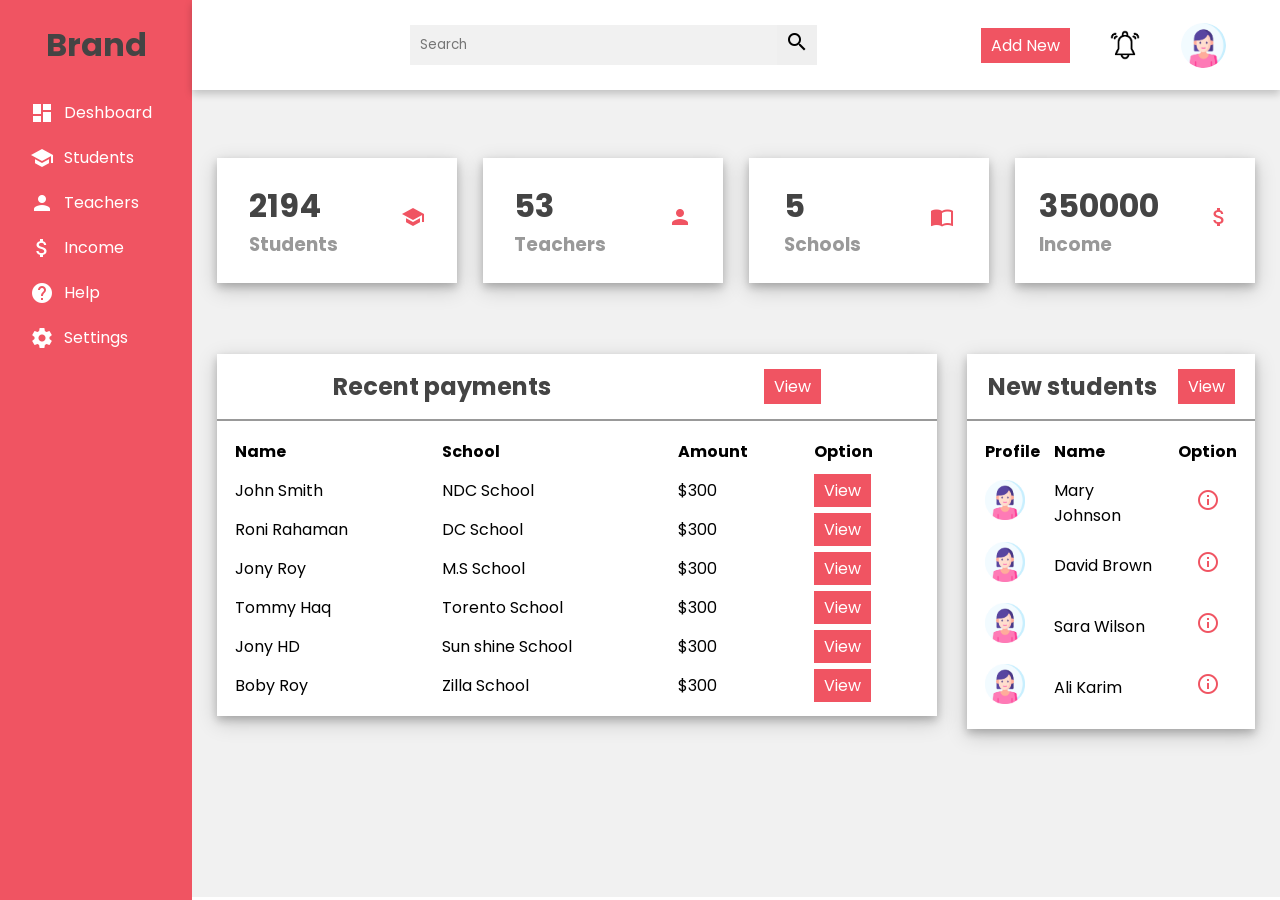
<file: responsive-admin-dashboard/index.html>
<!DOCTYPE html>
<html lang="en">
  <head>
    <meta charset="UTF-8" />
    <meta name="viewport" content="width=device-width, initial-scale=1.0" />
    <title>Dashboard</title>
    <!--Google Font-->
    <link rel="preconnect" href="https://fonts.googleapis.com" />
    <link rel="preconnect" href="https://fonts.gstatic.com" crossorigin />
    <link
      href="https://fonts.googleapis.com/css2?family=Open+Sans:ital,wght@0,300..800;1,300..800&family=Poppins:ital,wght@0,100;0,200;0,300;0,400;0,500;0,600;0,700;0,800;0,900;1,100;1,200;1,300;1,400;1,500;1,600;1,700;1,800;1,900&family=Roboto:ital,wght@0,100..900;1,100..900&display=swap"
      rel="stylesheet"
    />
    <!--google fonts- icon-->
    <link
      href="https://fonts.googleapis.com/icon?family=Material+Icons"
      rel="stylesheet"
    />
    <link rel="stylesheet" href="style.css" />
  </head>
  <body>
    <div class="side-manu">
      <div class="brand-name">
        <h1>Brand</h1>
      </div>
      <!--------brand-name end------->

      <ul>
        <li><i class="material-icons">dashboard</i><span>Deshboard</span></li>
        <li><i class="material-icons">school</i><span>Students</span></li>
        <li><i class="material-icons">person</i><span>Teachers</span></li>
        <li><i class="material-icons">attach_money</i><span>Income</span></li>
        <li><i class="material-icons">help</i><span>Help</span></li>
        <li><i class="material-icons">settings</i><span>Settings</span></li>
      </ul>
    </div>
    <!--------side-manu end------->

    <div class="container">
      <div class="header">
        <div class="nav">
          <div class="search">
            <input type="text" placeholder="Search" />
            <button type="submit">
              <i class="material-icons">search</i>
            </button>
          </div>
          <!-------search end------->

          <div class="user">
            <a href="#" class="btn">Add New</a>
            <img src="image/images-notification.png" alt="" />

            <div class="user-image-case">
              <img src="image/images.png" alt="" />
            </div>
            <!------user-image-case------->
          </div>
          <!-------user end------->
        </div>
        <!-------Nav end------->
      </div>
      <!-------Header End------->

      <div class="main-section">
        <div class="content-1">
          <div class="card">
            <div class="box">
              <h1>2194</h1>
              <h3>Students</h3>
            </div>
            <!-------box end------->

            <div class="icon-case">
              <i class="material-icons">school</i>
            </div>
            <!-------icon-case end------->
          </div>
          <!-------card end------->
          <div class="card">
            <div class="box">
              <h1>53</h1>
              <h3>Teachers</h3>
            </div>
            <!-------box end------->

            <div class="icon-case">
              <i class="material-icons">person</i>
            </div>
            <!-------icon-case end------->
          </div>
          <!-------card end------->
          <div class="card">
            <div class="box">
              <h1>5</h1>
              <h3>Schools</h3>
            </div>
            <!-------box end------->

            <div class="icon-case">
              <i class="material-icons">import_contacts</i>
            </div>
            <!-------icon-case end------->
          </div>
          <!-------card end------->
          <div class="card">
            <div class="box">
              <h1>350000</h1>
              <h3>Income</h3>
            </div>
            <!-------box end------->

            <div class="icon-case">
              <i class="material-icons">attach_money</i>
            </div>
            <!-------icon-case end------->
          </div>
          <!-------card end------->
        </div>
        <!-------content-1 end------->
        <div class="content-2">
          <div class="recent-payments">
            <div class="title">
              <h2>Recent payments</h2>
              <a href="#" class="btn">View</a>
            </div>
            <!-------recent-payments end------->
            <table>
              <tr>
                <th>Name</th>
                <th>School</th>
                <th>Amount</th>
                <th>Option</th>
              </tr>
              <tr>
                <td>John Smith</td>
                <td>NDC School</td>
                <td> $300</td>
                <td><a href="#" class="btn">View</a></td>
              </tr><tr>
                <td>Roni Rahaman</td>
                <td>DC School</td>
                <td> $300</td>
                <td><a href="#" class="btn">View </a></td>
              </tr>
              <tr>
                <td>Jony Roy</td>
                <td>M.S School</td>
                <td> $300</td>
                <td><a href="#" class="btn">View </a></td>
              </tr><tr>
                <td>Tommy Haq</td>
                <td>Torento School</td>
                <td> $300</td>
                <td><a href="#" class="btn">View </a></td>
              </tr>
              <tr>
                <td>Jony HD</td>
                <td>Sun shine School</td>
                <td> $300</td>
                <td><a href="#" class="btn">View </a></td>
              </tr><tr>
                <td>Boby Roy</td>
                <td>Zilla School</td>
                <td> $300</td>
                <td><a href="#" class="btn">View</a></td>
              </tr>
             
            </table>
          </div>
          <div class="new-students">
           <div class="title">
              <h2>New students</h2>
              <a href="#" class="btn">View</a>
          </div>
          <!-------new-students end------->
          <table>
           <tr>
            <th>Profile</th>
            <th>Name</th>
            <th>Option</th>
           </tr>
           <tr>
            <td><img src="image/images.png" alt=""></td>
            <td>Mary Johnson</td>
            <td><i class="material-icons">info_outline</i></td>
          </tr>
          <tr>
            <td><img src="image/images.png" alt=""></td>
            <td>David Brown</td>
            <td><i class="material-icons">info_outline</i></td>
          </tr>
          <tr>
            <td><img src="image/images.png" alt=""></td>
            <td>Sara Wilson</td>
            <td><i class="material-icons">info_outline</i></td>
          </tr>
          <tr>
            <td><img src="image/images.png" alt=""></td>
            <td>Ali Karim</td>
            <td><i class="material-icons">info_outline</i></td>
          </tr>
          </table>
        </div>
        <!-------content-2 end------->
      </div>
      <!-------main-section end------->
    </div>
    <!-------Container end------->
  </body>
</html>
</file>
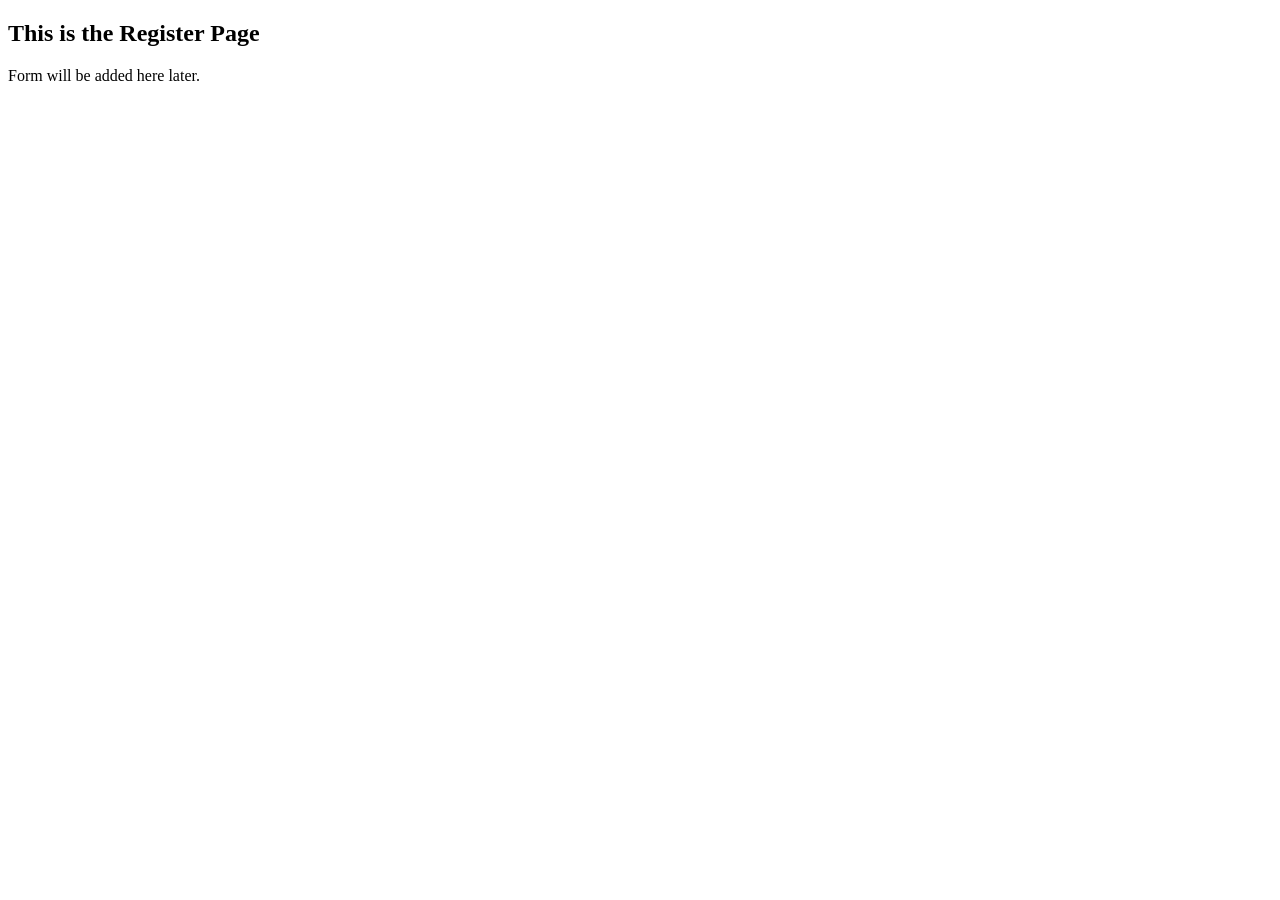
<file: travel-website-design-great-stack/moreLink/registration.html>
<!DOCTYPE html>
<html lang="en">
  <head>
    <meta charset="UTF-8" />
    <meta name="viewport" content="width=device-width, initial-scale=1.0" />
    <title>Registration|Explore</title>
    <link rel="icon" href="../image/logo.web.png" type="image/png" />
  </head>
  <body>
    <h2>This is the Register Page</h2>
    <p>Form will be added here later.</p>
  </body>
</html>
</file>
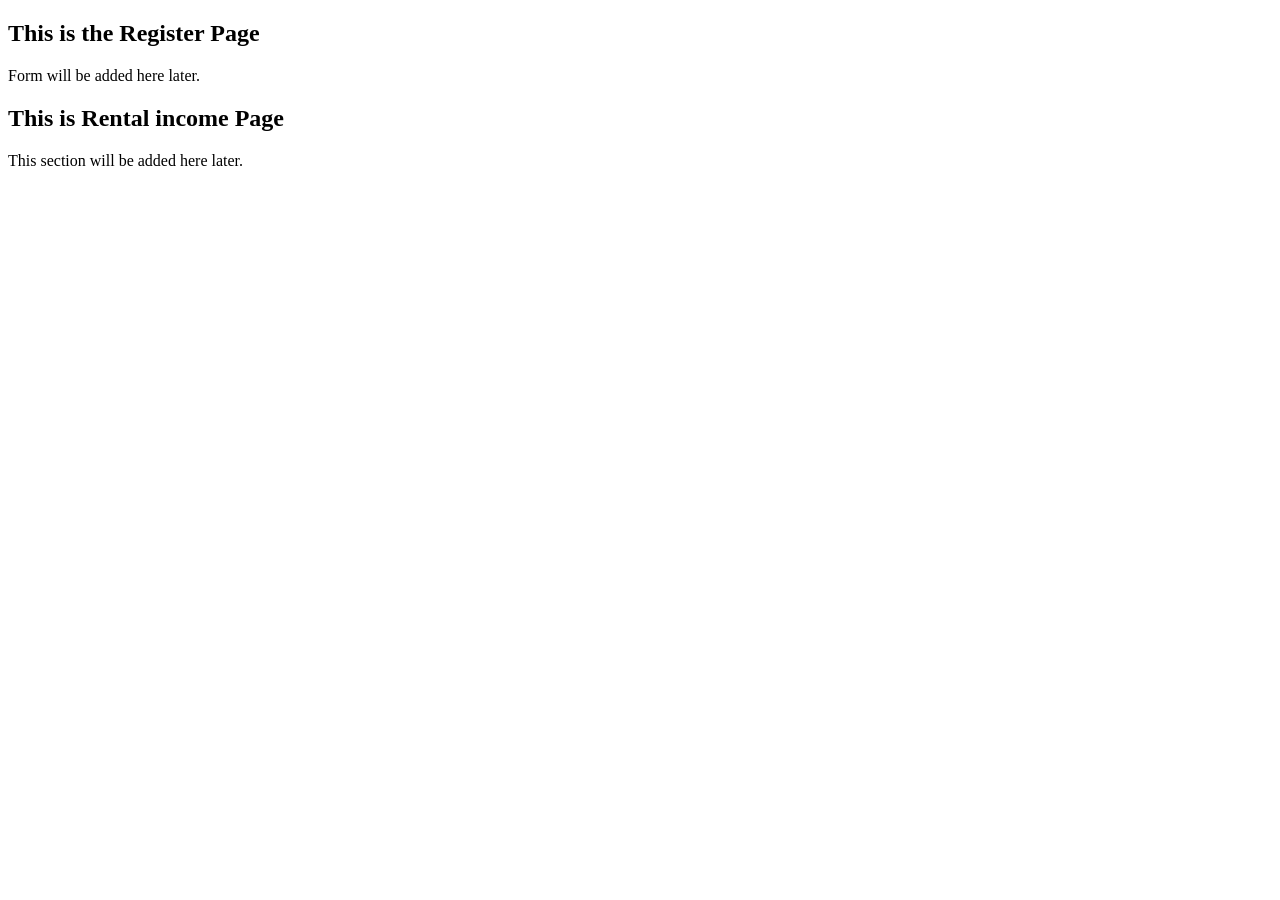
<file: travel-website-design-great-stack/moreLink/Rental-Earning.html>
<!DOCTYPE html>
<html lang="en">
  <head>
    <meta charset="UTF-8" />
    <meta name="viewport" content="width=device-width, initial-scale=1.0" />
    <title>Rental earning|Explore</title>
    <link rel="icon" href="../image/logo.avif" type="image/png" />
  </head>
  <h2>This is the Register Page</h2>
  <p>Form will be added here later.</p>
  <body>
    <h2>This is Rental income Page</h2>
    <p>This section will be added here later.</p>
  </body>
</html>
</file>
<file: responsive-admin-dashboard/style.css>
* {
  margin: 0;
  padding: 0;
  box-sizing: border-box;
  font-family: poppins, sans-serif, Arial, Helvetica, sans-serif;
}
body {
  height: 100%; /*--------*/
}
a {
  text-decoration: none;
}
.main-section .material-icons {
  color: #f05462;
}
li {
  list-style: none;
}
h1,
h2 {
  color: #444;
}
h3 {
  color: #999;
}
.side-manu {
  position: fixed;
  background-color: #f05462;
  width: 15%;
  height: 100%; /*--------*/
  display: flex;
  flex-direction: column;
}
.side-manu .brand-name {
  height: 10%; /*--------*/
  display: flex;
  justify-content: center;
  align-items: center;
}

.side-manu li {
  font-size: 16px;
  padding: 10px 30px;
  color: white;
  display: flex;
  align-items: center;
  justify-content: flex-start;
  gap: 10px;
}
.side-manu li:hover {
  background-color: white;
  color: #f05462;
}
.container {
  position: absolute;
  right: 0;
  width: 85%;
  height: 100%; /*--------*/
}
.container .header {
  position: fixed;
  top: 0;
  right: 0;
  width: 85%;
  /*height: 10vh;*/
  height: 10%; /*--------*/
  background-color: white;
  display: flex;
  align-items: center;
  justify-content: center;
  box-shadow: 0 4px 8px 0 rgba(0, 0, 0, 0.2);
  z-index: 1;
}
.container .header .nav {
  width: 90%;
  display: flex;
  align-items: center;
}
.container .header .nav .search {
  flex: 3;
  display: flex;
  justify-content: center;
}
.container .header .nav .search input[type="text"] {
  border: none;
  background: #f1f1f1;
  padding: 10px;
  width: 50%;
  display: flex;
  justify-content: center;
}
.container .header .nav .search button {
  width: 40px;
  height: 40px;
  border: none;
  display: flex;
  align-items: center;
  justify-content: center;
}
.container .header .nav .search button i {
  width: 30px;
  height: 30px;
}
.container .header .nav .user {
  flex: 1;
  display: flex;
  justify-content: space-between;
  align-items: center;
}
.btn {
  background: #f05462;
  color: white;
  padding: 5px 10px;
  text-align: center;
}
.btn:hover {
  background: white;
  color: #f05462;
  padding: 2px 9px;
  border: 2px solid #f05462;
}
.container .header .nav .user img {
  height: 40px;
  width: 40px;
}
.container .header .nav .user .user-image-case {
  position: relative;
  width: 45px;
  height: 45px;
}

.container .header .nav .user .user-image-case img {
  position: absolute;
  top: 0;
  left: 0;
  width: 100%;
  height: 100%;
  border-radius: 50px;
}

.container .main-section {
  position: relative;
  margin-top: 8%;
  margin-bottom: 8%;
  height: calc(100% - 10%);
  overflow-y: auto;
  background: #f1f1f1;
}

.container .main-section .content-1 {
  padding: 20px 15px;
  display: flex;
  align-items: center;
  justify-content: space-between;
  flex-wrap: wrap;
  height: 33%;
}
.container .main-section .content-1 .card {
  width: 240px;
  height: 125px;
  background: rgb(255, 255, 255);
  margin: 20px 10px;
  display: flex;
  align-items: center;
  justify-content: space-around;
  box-shadow: 0 4px 8px 0 rgba(0, 0, 0, 0.2), 0 6px 20px 0 rgba(0, 0, 0, 0.19);
}
.container .main-section .content-2 {
  height: 54%;
  display: flex;
  justify-content: space-around;
  align-items: flex-start;
  flex-wrap: wrap;
}
.container .main-section .content-2 .recent-payments {
  flex: 5;
  background: white;
  margin: 0 15px 25px 25px;
  box-shadow: 0 4px 8px 0 rgba(0, 0, 0, 0.2), 0 6px 20px 0 rgba(0, 0, 0, 0.19);
  display: flex;
  flex-direction: column;
}
.container .main-section .content-2 .new-students {
  flex: 2;
  background: white;
  margin: 0 25px 0 15px;
  box-shadow: 0 4px 8px 0 rgba(0, 0, 0, 0.2), 0 6px 20px 0 rgba(0, 0, 0, 0.19);
  display: flex;
  flex-direction: column;
}
.title {
  display: flex;
  align-items: center;
  justify-content: space-around;
  padding: 15px 10px;
  border-bottom: 2px solid #999;
}
table {
  padding: 10px;
}
th,
td {
  text-align: left;
  padding: 6px;
}
.container .main-section .content-2 .new-students table td:nth-child(1) img {
  height: 40px;
  width: 40px;
}
.container .main-section .content-2 .new-students table td:nth-child(3) {
  text-align: center;
}
@media screen and (max-width: 1024px) {
  .side-manu li {
    font-size: 18px;
  }
}
@media screen and (max-width: 768px) {
  .side-manu li span {
    display: none;
  }
  .side-manu {
    align-items: center;
  }

  .side-manu li i {
    height: 45px;
    width: 45px;
    font-size: 30px;
  }
  .side-manu li:hover {
  }
}

@media screen and (max-width: 768px) {
  .brand-name {
  }
  .brand-name h1 {
    font-size: 16px;
  }
  .container .main-section .content-1 {
    justify-content: center;
  }
  .container .main-section .content-2 .recent-payments table th:nth-child(2),
  .container .main-section .content-2 .recent-payments table td:nth-child(2) {
    display: none;
  }
}
</file>
